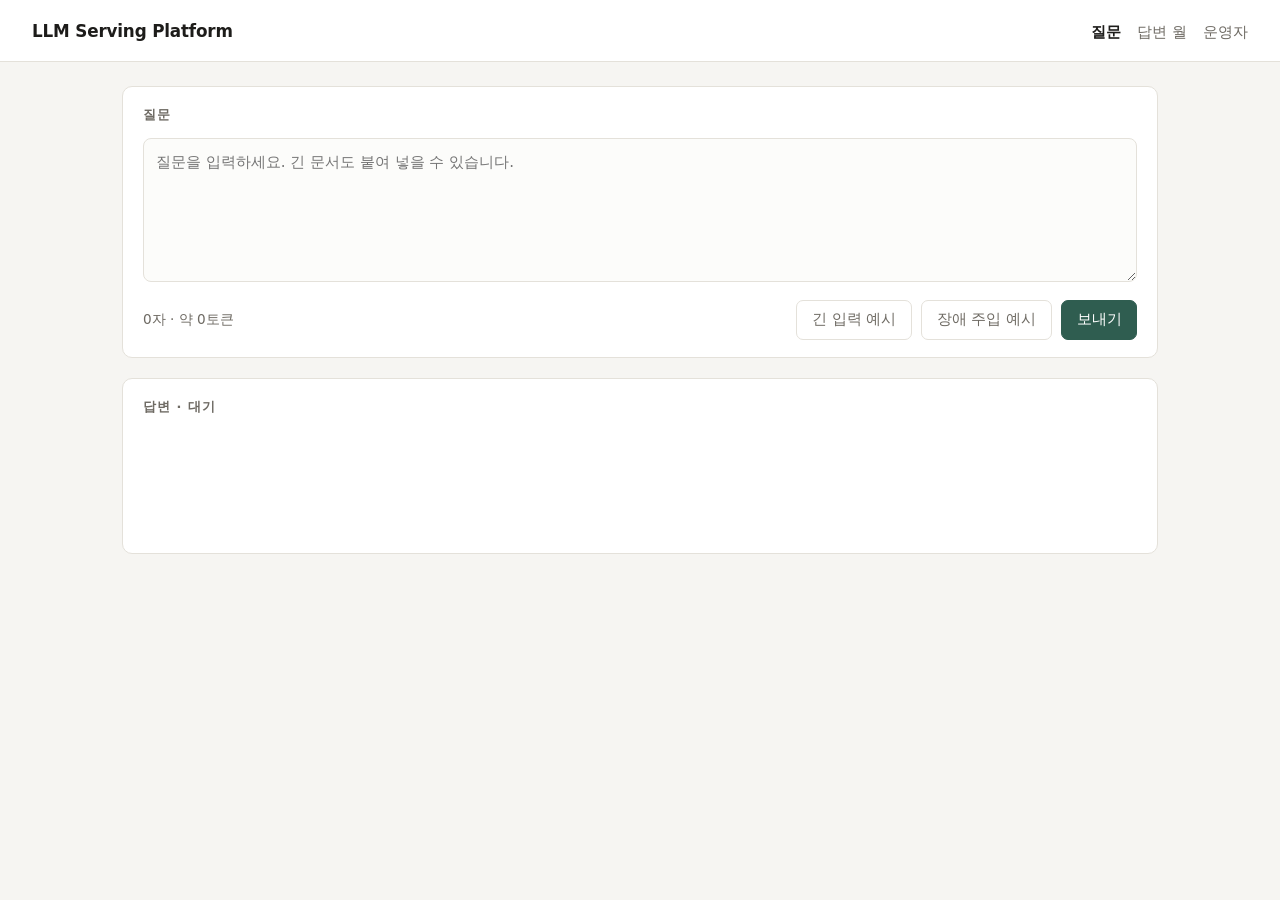
<file: client/src/main/resources/static/index.html>
<!DOCTYPE html>
<html lang="ko">
<head>
  <meta charset="utf-8">
  <meta name="viewport" content="width=device-width, initial-scale=1">
  <title>LLM 질문</title>
  <link rel="stylesheet" href="css/app.css">
  <script src="js/config.js"></script>
  <script src="js/SseClient.js"></script>
  <script src="js/WebUI.js"></script>
</head>
<body>
<header>
  <h1>LLM Serving Platform</h1>
  <nav>
    <a href="index.html" aria-current="page">질문</a>
    <a href="wall.html">답변 월</a>
    <a href="admin.html">운영자</a>
  </nav>
</header>
<main>
  <section>
    <h2>질문</h2>
    <form id="question-form">
      <textarea id="question" placeholder="질문을 입력하세요. 긴 문서도 붙여 넣을 수 있습니다."></textarea>
      <div class="row">
        <span id="count"></span>
        <span class="spacer"></span>
        <button type="button" id="sample-long" class="ghost">긴 입력 예시</button>
        <button type="button" id="sample-crash" class="ghost">장애 주입 예시</button>
        <button type="button" id="stop" hidden>중단</button>
        <button type="submit" id="send" class="primary">보내기</button>
      </div>
    </form>
  </section>
  <section>
    <h2>답변 · <span id="status" data-kind="done">대기</span></h2>
    <div id="answer"></div>
    <div id="meta"></div>
  </section>
</main>
</body>
</html>
</file>
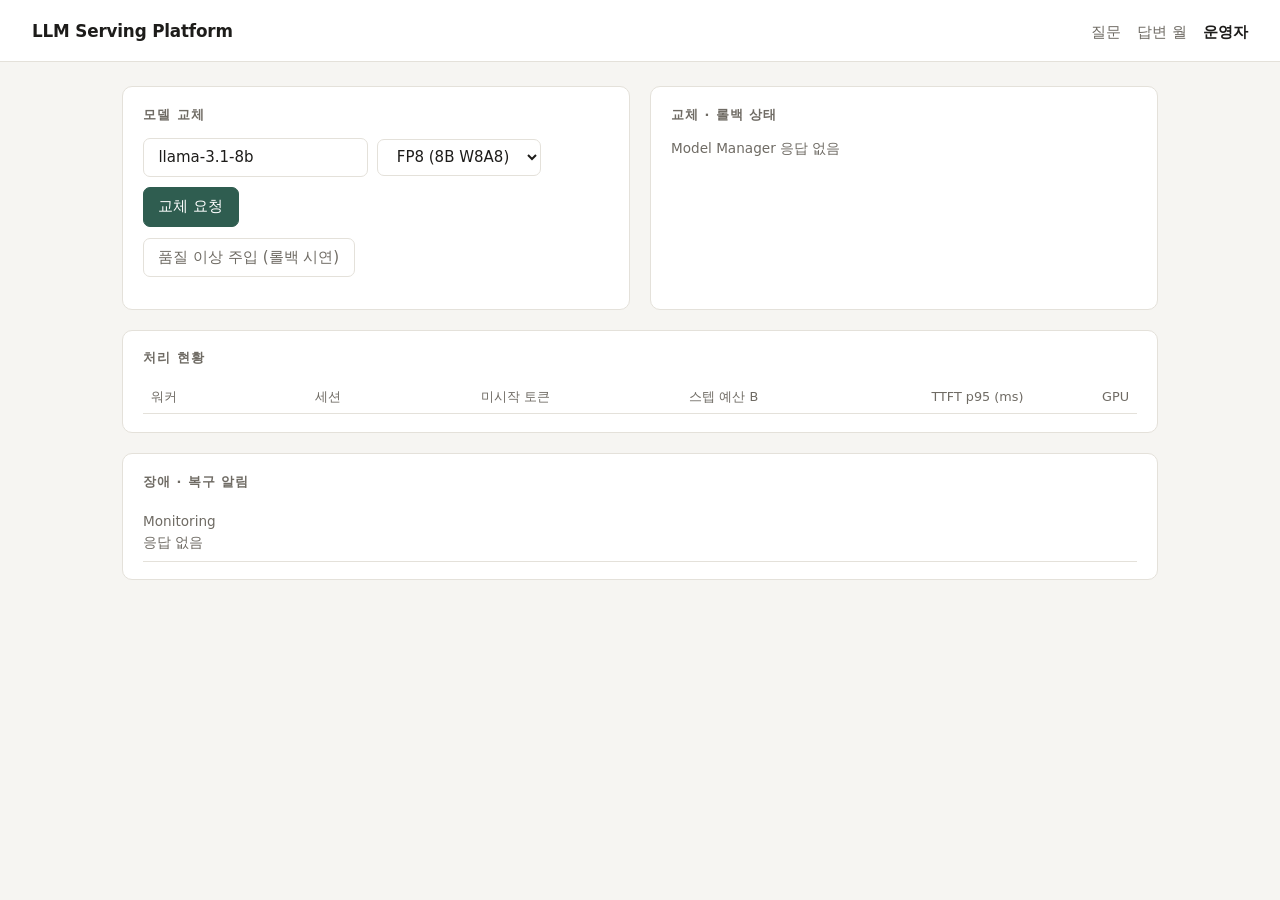
<file: client/src/main/resources/static/admin.html>
<!DOCTYPE html>
<html lang="ko">
<head>
  <meta charset="utf-8">
  <meta name="viewport" content="width=device-width, initial-scale=1">
  <title>운영자 콘솔</title>
  <link rel="stylesheet" href="css/app.css">
  <script src="js/config.js"></script>
  <script src="js/AdminConsole.js"></script>
</head>
<body>
<header>
  <h1>LLM Serving Platform</h1>
  <nav>
    <a href="index.html">질문</a>
    <a href="wall.html">답변 월</a>
    <a href="admin.html" aria-current="page">운영자</a>
  </nav>
</header>
<main class="two">
  <section>
    <h2>모델 교체</h2>
    <form id="swap-form">
      <div class="row">
        <input type="text" name="model" value="llama-3.1-8b" aria-label="모델">
        <select name="stage" aria-label="사다리 단계">
          <option value="FP8">FP8 (8B W8A8)</option>
          <option value="SMALL">SMALL (3B)</option>
          <option value="U0">U0 (8B 원정밀)</option>
        </select>
        <button type="submit" class="primary">교체 요청</button>
      </div>
      <div class="row">
        <button type="button" id="degrade" class="ghost">품질 이상 주입 (롤백 시연)</button>
      </div>
      <p id="swap-result" class="muted"></p>
    </form>
  </section>
  <section>
    <h2>교체 · 롤백 상태</h2>
    <div id="swap-status"></div>
  </section>
  <section class="wide">
    <h2>처리 현황</h2>
    <div class="stats" id="queue"></div>
    <table>
      <thead><tr><th>워커</th><th>세션</th><th>미시작 토큰</th><th>스텝 예산 B</th><th>TTFT p95 (ms)</th><th>GPU</th></tr></thead>
      <tbody id="metrics"></tbody>
    </table>
  </section>
  <section class="wide">
    <h2>장애 · 복구 알림</h2>
    <ul id="alerts"></ul>
  </section>
</main>
</body>
</html>
</file>
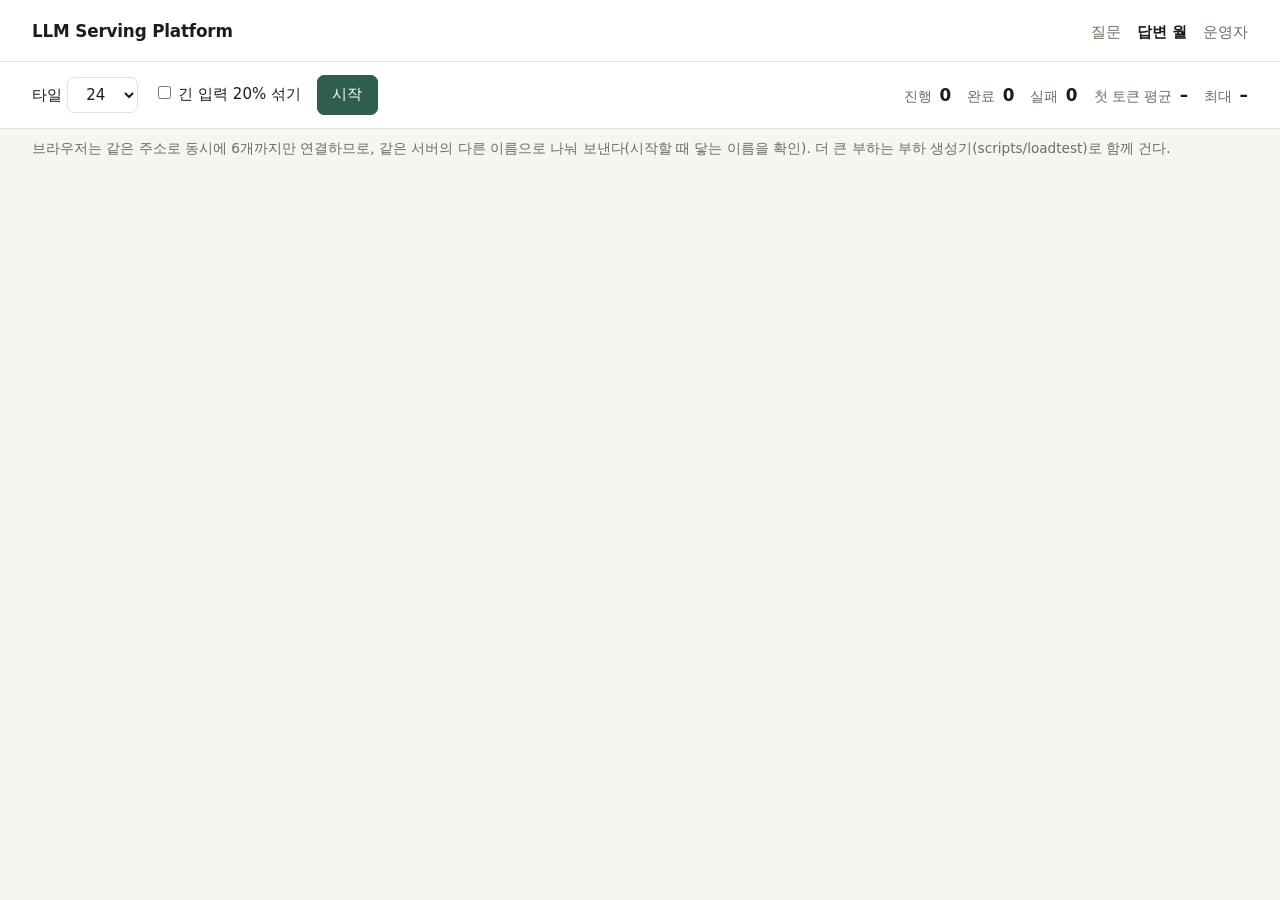
<file: client/src/main/resources/static/wall.html>
<!DOCTYPE html>
<html lang="ko">
<head>
  <meta charset="utf-8">
  <meta name="viewport" content="width=device-width, initial-scale=1">
  <title>답변 월 (시연)</title>
  <link rel="stylesheet" href="css/app.css">
  <script src="js/config.js"></script>
  <script src="js/SseClient.js"></script>
  <script src="js/AnswerWall.js"></script>
</head>
<body>
<header>
  <h1>LLM Serving Platform</h1>
  <nav>
    <a href="index.html">질문</a>
    <a href="wall.html" aria-current="page">답변 월</a>
    <a href="admin.html">운영자</a>
  </nav>
</header>
<!-- 시연 도구: 여러 질문을 동시에 보내 각자 다른 답이 흘러나오는 모습을 보여 준다. EA 화면이 아니며 업무 판단을 하지 않는다. -->
<div class="wall-bar">
  <label>타일 <select id="tiles">
    <option>6</option><option>12</option><option>18</option><option selected>24</option>
  </select></label>
  <label><input type="checkbox" id="mix-long"> 긴 입력 20% 섞기</label>
  <button type="button" id="start" class="primary">시작</button>
  <button type="button" id="stop" hidden>멈춤</button>
  <span class="spacer"></span>
  <span class="wall-stat">진행 <b id="s-running">0</b></span>
  <span class="wall-stat">완료 <b id="s-done">0</b></span>
  <span class="wall-stat">실패 <b id="s-failed">0</b></span>
  <span class="wall-stat">첫 토큰 평균 <b id="s-avg">–</b></span>
  <span class="wall-stat">최대 <b id="s-max">–</b></span>
</div>
<p class="wall-note muted">브라우저는 같은 주소로 동시에 6개까지만 연결하므로, 같은 서버의 다른 이름으로 나눠 보낸다(시작할 때 닿는 이름을 확인). 더 큰 부하는 부하 생성기(scripts/loadtest)로 함께 건다.</p>
<div id="wall" class="wall"></div>
</body>
</html>
</file>
<file: client/src/main/resources/static/css/app.css>
:root {
  --bg: #f6f5f2;
  --panel: #ffffff;
  --ink: #1d1c1a;
  --muted: #6f6b64;
  --line: #e4e1da;
  --accent: #2f5d50;
  --warn: #b5651d;
  --bad: #a83232;
  --mono: ui-monospace, SFMono-Regular, Menlo, Consolas, monospace;
  color-scheme: light;
}

* { box-sizing: border-box; }

body {
  margin: 0;
  font: 15px/1.55 system-ui, -apple-system, "Apple SD Gothic Neo", "Noto Sans KR", sans-serif;
  background: var(--bg);
  color: var(--ink);
}

header {
  display: flex;
  align-items: baseline;
  gap: 1rem;
  padding: 1.1rem 2rem;
  border-bottom: 1px solid var(--line);
  background: var(--panel);
}

header h1 { font-size: 1.05rem; margin: 0; letter-spacing: -0.01em; }
header nav { margin-left: auto; display: flex; gap: 1rem; }
header a { color: var(--muted); text-decoration: none; }
header a[aria-current] { color: var(--ink); font-weight: 600; }

main { max-width: 1100px; margin: 0 auto; padding: 1.5rem 2rem 3rem; display: grid; gap: 1.25rem; }
main.two { grid-template-columns: 1fr 1fr; }

section {
  background: var(--panel);
  border: 1px solid var(--line);
  border-radius: 10px;
  padding: 1.1rem 1.25rem;
}

section h2 { font-size: 0.8rem; text-transform: uppercase; letter-spacing: 0.08em; color: var(--muted); margin: 0 0 0.8rem; }

textarea {
  width: 100%;
  min-height: 9rem;
  resize: vertical;
  font: inherit;
  padding: 0.75rem;
  border: 1px solid var(--line);
  border-radius: 8px;
  background: #fcfcfa;
}

.row { display: flex; gap: 0.6rem; align-items: center; flex-wrap: wrap; margin-top: 0.7rem; }
.row .spacer { flex: 1; }

button, select, input[type=text] {
  font: inherit;
  padding: 0.45rem 0.9rem;
  border-radius: 7px;
  border: 1px solid var(--line);
  background: var(--panel);
  color: var(--ink);
}

button { cursor: pointer; }
button.primary { background: var(--accent); border-color: var(--accent); color: #fff; }
button:disabled { opacity: 0.5; cursor: default; }
button.ghost { color: var(--muted); }

.muted, #count { color: var(--muted); font-size: 0.85rem; }

#status { font-weight: 600; }
#status[data-kind=pending] { color: var(--warn); }
#status[data-kind=streaming] { color: var(--accent); }
#status[data-kind=failed] { color: var(--bad); }

#answer {
  white-space: pre-wrap;
  min-height: 6rem;
  margin: 0.6rem 0;
  font-size: 1rem;
}

#answer.failed { color: var(--bad); }
#meta { font-family: var(--mono); font-size: 0.8rem; color: var(--muted); }

.kv { display: flex; justify-content: space-between; padding: 0.3rem 0; border-bottom: 1px dashed var(--line); }
.kv span { color: var(--muted); }
b[data-status=ROLLING_BACK], b[data-status=ROLLED_BACK] { color: var(--bad); }
b[data-status=SWAPPING] { color: var(--warn); }
b[data-status=COMPLETED] { color: var(--accent); }

.bar { height: 6px; background: var(--line); border-radius: 3px; margin: 0.7rem 0 0.3rem; overflow: hidden; }
.bar i { display: block; height: 100%; background: var(--accent); transition: width 0.4s; }

#swap-result[data-kind=error] { color: var(--bad); }
#swap-result[data-kind=ok] { color: var(--accent); }

.stats { display: grid; grid-template-columns: repeat(5, 1fr); gap: 0.6rem; }
.stat { border: 1px solid var(--line); border-radius: 8px; padding: 0.6rem; text-align: center; }
.stat b { display: block; font-size: 1.4rem; font-variant-numeric: tabular-nums; }
.stat span { color: var(--muted); font-size: 0.75rem; }

table { width: 100%; border-collapse: collapse; font-variant-numeric: tabular-nums; }
th, td { text-align: right; padding: 0.4rem 0.5rem; border-bottom: 1px solid var(--line); }
th:first-child, td:first-child { text-align: left; }
th { color: var(--muted); font-weight: 500; font-size: 0.8rem; }

ul#alerts { list-style: none; margin: 0; padding: 0; max-height: 22rem; overflow: auto; }
ul#alerts li { padding: 0.45rem 0; border-bottom: 1px solid var(--line); display: grid; grid-template-columns: 5.5rem 11rem 1fr; gap: 0.5rem; }
ul#alerts time { color: var(--muted); font-variant-numeric: tabular-nums; }
ul#alerts code { font-family: var(--mono); font-size: 0.8rem; }
ul#alerts li[data-kind="worker.failure"] code { color: var(--bad); }
ul#alerts li[data-kind^="recovery"] code { color: var(--accent); }

.wide { grid-column: 1 / -1; }

/* 답변 월 (시연 도구) */
.wall-bar { display: flex; gap: 1rem; align-items: center; flex-wrap: wrap; padding: 0.8rem 2rem; background: var(--panel); border-bottom: 1px solid var(--line); }
.wall-bar .spacer { flex: 1; }
.wall-stat { color: var(--muted); font-size: 0.85rem; }
.wall-stat b { color: var(--ink); font-variant-numeric: tabular-nums; font-size: 1.05rem; margin-left: 0.2rem; }
.wall-note { padding: 0 2rem; margin: 0.6rem 0 0; }
.wall { display: grid; grid-template-columns: repeat(auto-fill, minmax(320px, 1fr)); gap: 0.8rem; padding: 0.8rem 2rem 2rem; }
.tile { background: var(--panel); border: 1px solid var(--line); border-top: 3px solid var(--line); border-radius: 10px; padding: 0.7rem 0.85rem; display: flex; flex-direction: column; height: 15rem; }
.tile header { display: flex; gap: 0.5rem; align-items: baseline; padding: 0; border: 0; background: none; }
.tile .q { font-size: 0.88rem; flex: 1; overflow: hidden; text-overflow: ellipsis; white-space: nowrap; }
.tile .st { font-size: 0.75rem; font-weight: 600; color: var(--muted); white-space: nowrap; }
.tile .a { flex: 1; overflow: auto; white-space: pre-wrap; font-size: 0.88rem; margin: 0.45rem 0; }
.tile .m { font-family: var(--mono); font-size: 0.7rem; color: var(--muted); }
.tile[data-kind=pending] { border-top-color: var(--warn); }
.tile[data-kind=pending] .st { color: var(--warn); }
.tile[data-kind=streaming] { border-top-color: var(--accent); }
.tile[data-kind=streaming] .st { color: var(--accent); }
.tile[data-kind=failed] { border-top-color: var(--bad); }
.tile[data-kind=failed] .st, .tile[data-kind=failed] .a { color: var(--bad); }

@media (max-width: 800px) {
  main.two { grid-template-columns: 1fr; }
  .stats { grid-template-columns: repeat(2, 1fr); }
}
</file>
